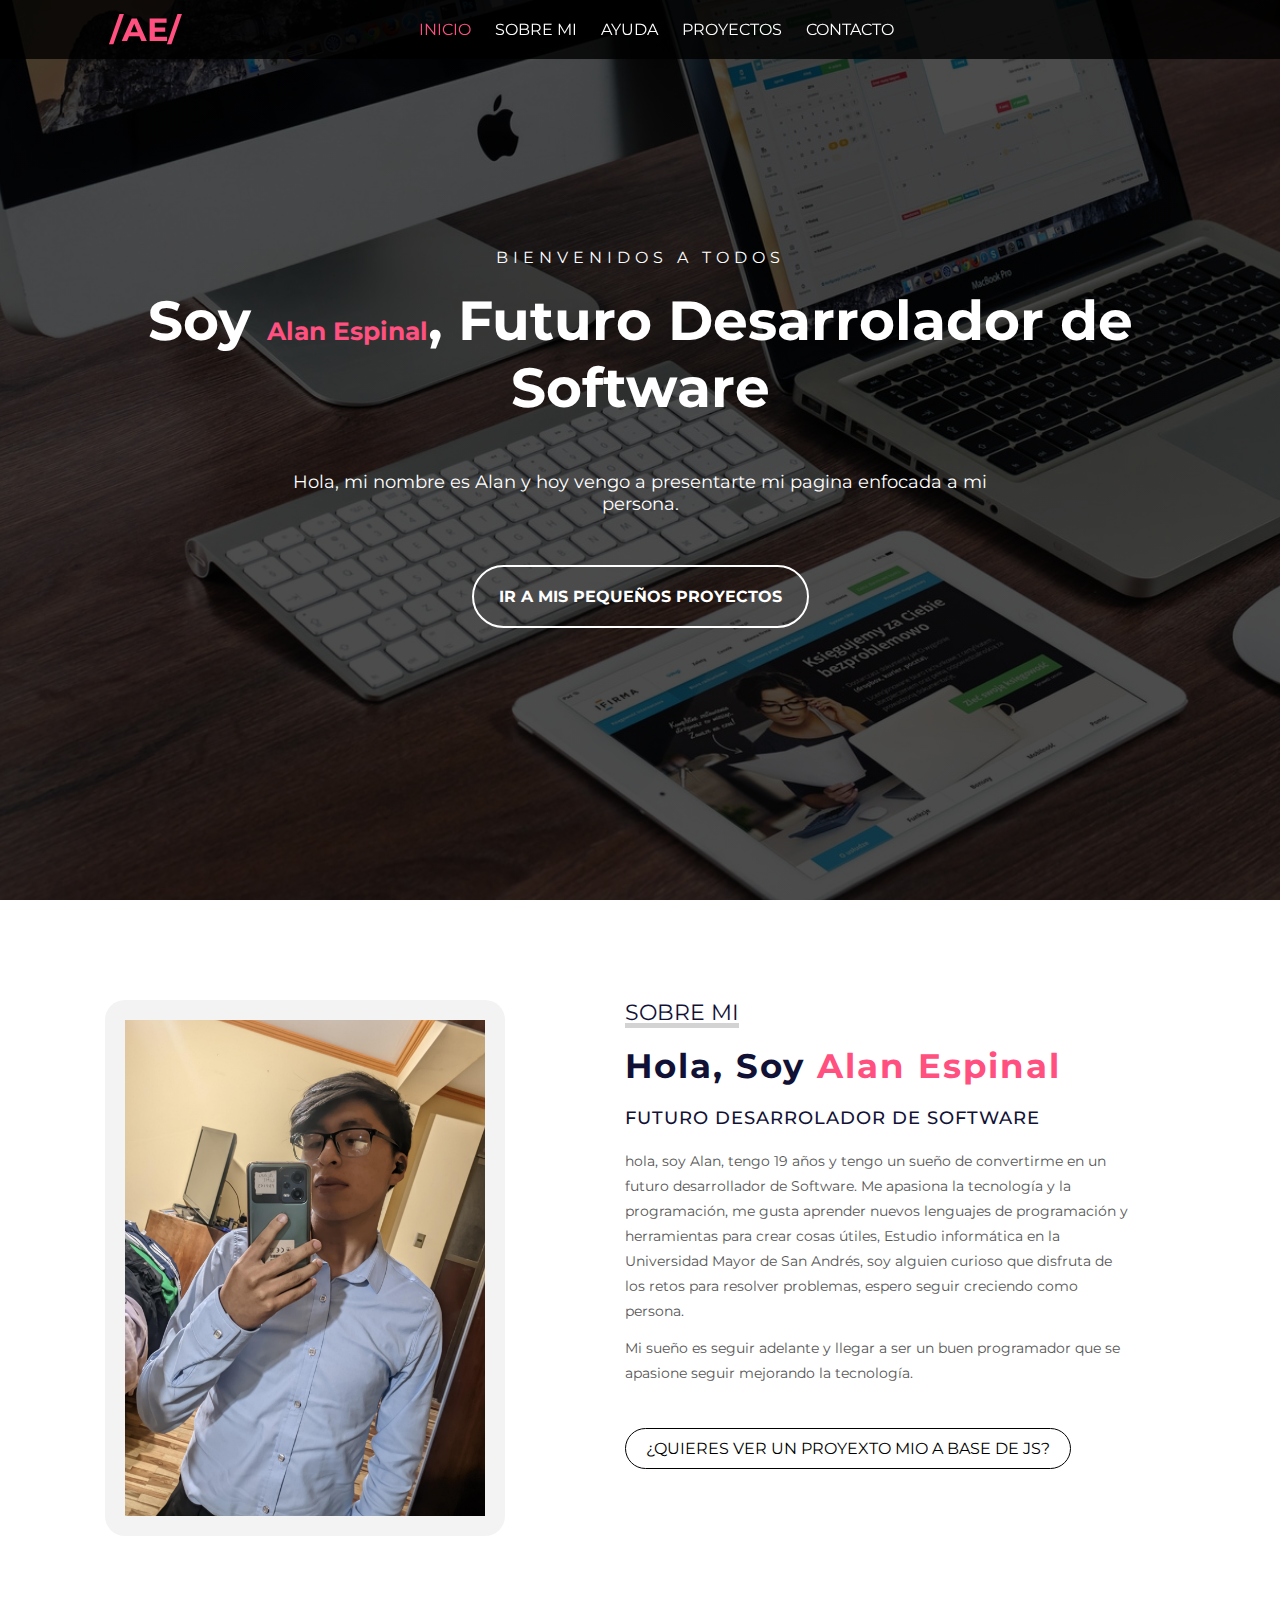
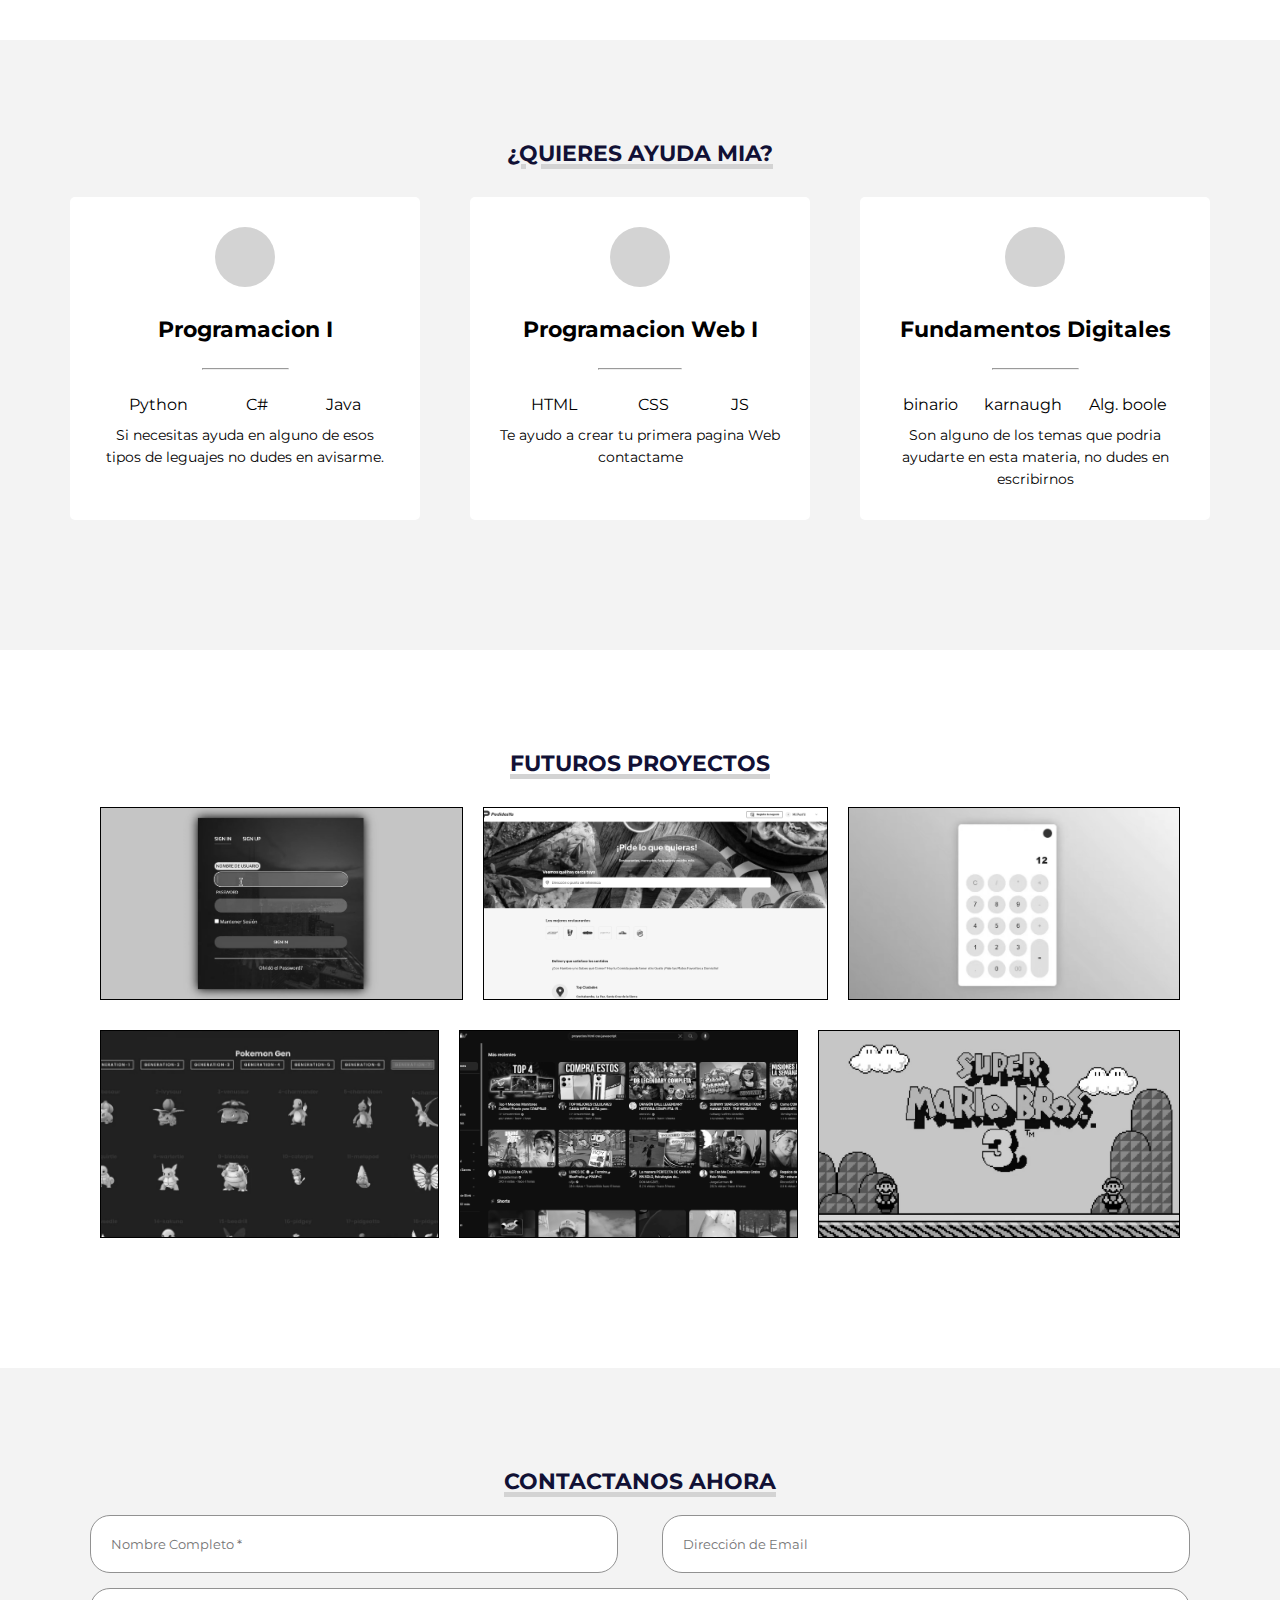
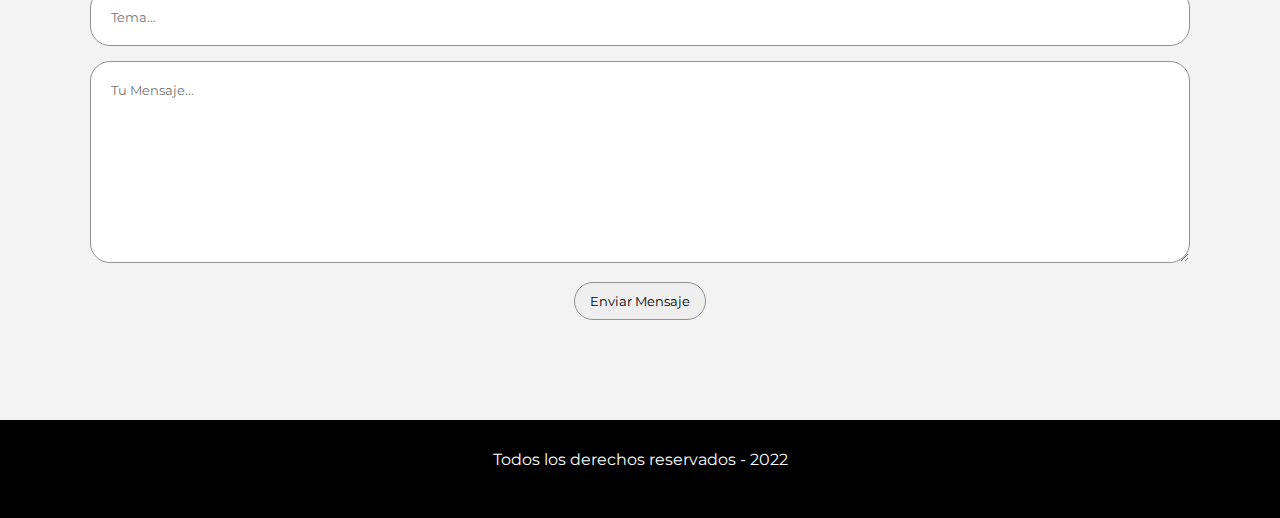
<file: index.html>
<!DOCTYPE html>
<html lang="es">
  <head>
    <meta charset="UTF-8" />
    <meta http-equiv="X-UA-Compatible" content="IE=edge" />
    <meta
      name="viewport"
      content="width=device-width, initial-scale=1.0 user-scalable=no"
    />
    <link
      rel="stylesheet"
      href="https://cdnjs.cloudflare.com/ajax/libs/font-awesome/6.1.1/css/all.min.css"
      integrity="sha512-KfkfwYDsLkIlwQp6LFnl8zNdLGxu9YAA1QvwINks4PhcElQSvqcyVLLD9aMhXd13uQjoXtEKNosOWaZqXgel0g=="
      crossorigin="anonymous"
      referrerpolicy="no-referrer"
    />
    <link rel="stylesheet" href="estilo.css" />
    <title>AE futuro desarrolador</title>
  </head>

  <body>
    <!-- CABEZA CENTRAL -->
    <section id="inicio">
      <div class="contenido">
        <header>
          <div class="contenido-header">
            <h1>/AE/</h1>
            <nav id="nav" class="">
              <ul id="links">
                <li>
                  <a
                    href="#inicio"
                    class="seleccionado"
                    onclick="seleccionar(this)"
                    >INICIO</a
                  >
                </li>
                <li>
                  <a href="#sobremi" onclick="seleccionar(this)">SOBRE MI</a>
                </li>
                <li>
                  <a href="#servicios" onclick="seleccionar(this)">AYUDA</a>
                </li>
                <li>
                  <a href="#portfolio" onclick="seleccionar(this)">PROYECTOS</a>
                </li>
                <li>
                  <a href="#contacto" onclick="seleccionar(this)">CONTACTO</a>
                </li>
              </ul>
            </nav>

            <!-- CABEZA IZQUIERDA -->
            <div id="icono-nav" onclick="responsiveMenu()">
              <i class="fa-solid fa-bars"></i>
            </div>

            <div class="redes">
              <a href="https://www.youtube.com/channel/UCAjaXNTOcDZWOgLt8hSEveA"
                ><i class="fa-brands fa-youtube"></i
              ></a>
              <a href="https://www.facebook.com/alanleonardo.espinalalvarez"
                ><i class="fa-brands fa-facebook"></i
              ></a>
              <a href="https://www.instagram.com/leo_espinal_0/"
                ><i class="fa-brands fa-instagram-square"></i
              ></a>
            </div>
          </div>
        </header>
        <div class="presentacion">
          <p class="bienvenida">Bienvenidos A Todos</p>
          <h2>
            Soy <span>Alan Espinal</span>, Futuro Desarrolador de Software
          </h2>
          <p class="descripcion">
            Hola, mi nombre es Alan y hoy vengo a presentarte mi pagina enfocada
            a mi persona.
          </p>
          <a href="#portfolio">Ir a Mis Pequeños Proyectos</a>
        </div>
      </div>
    </section>

    <!-- PARTE DE MI -->
    <section id="sobremi">
      <div class="contenedor-foto">
        <img src="img/yo.jpg" alt="mi persona" />
      </div>
      <div class="sobremi">
        <p class="titulo-seccion">Sobre Mi</p>
        <h2>Hola, Soy <span>Alan Espinal</span></h2>
        <h3>Futuro Desarrolador de Software</h3>
        <p>
          hola, soy Alan, tengo 19 años y tengo un sueño de convertirme en un
          futuro desarrollador de Software. Me apasiona la tecnología y la
          programación, me gusta aprender nuevos lenguajes de programación y
          herramientas para crear cosas útiles, Estudio informática en la
          Universidad Mayor de San Andrés, soy alguien curioso que disfruta de
          los retos para resolver problemas, espero seguir creciendo como
          persona.
        </p>
        <p>
          Mi sueño es seguir adelante y llegar a ser un buen programador que se
          apasione seguir mejorando la tecnología.
        </p>
        <a
          href="calculadora/calculadora.html"
          >¿QUIERES VER UN PROYEXTO MIO A BASE DE JS?</a>
      </div>
    </section>

    <!-- PARTE DE AYUDA -->
    <section id="servicios">
      <h3 class="titulo-seccion">¿QUIERES AYUDA MIA?</h3>
      <div class="fila">
        <div class="servicio">
          <span class="icono"> <i class="fa-solid fa-code"></i></span>
          <h4>Programacion I</h4>
          <hr />
          <ul class="servicios-tag">
            <li>Python</li>
            <li>C#</li>
            <li>Java</li>
          </ul>
          <p>
            Si necesitas ayuda en alguno de esos tipos de leguajes no dudes en avisarme.
          </p>
        </div>
        <div class="servicio">
          <span class="icono"><i class="fa-solid fa-file-code"></i></span>
          <h4>Programacion Web I</h4>
          <hr />
          <ul class="servicios-tag">
            <li>HTML</li>
            <li>CSS</li>
            <li>JS</li>
          </ul>
          <p>
            Te ayudo a crear tu primera pagina Web<br>contactame
          </p>
        </div>
        <div class="servicio">
          <span class="icono"><i class="fa-solid fa-arrow-trend-up"></i></span>
          <h4>Fundamentos Digitales</h4>
          <hr />
          <ul class="servicios-tag">
            <li>binario</li>
            <li>karnaugh</li>
            <li>Alg. boole</li>
          </ul>
          <p>
            Son alguno de los temas que podria ayudarte en esta materia, no dudes en escribirnos
          </p>
        </div>
      </div>
    </section>

    <!-- PARTE DE MIS PROYECTOS -->
    <section id="portfolio">
      <h3 class="titulo-seccion">Futuros Proyectos</h3>
      <div class="fila">
        <div class="proyecto">
          <div class="overlay"></div>
          <img src="img/proyecto1.png" alt="" />
          <div class="info">
            <h4>Pantalla de Login con Js</h4>
            <p>hecho para javasrip</p>
          </div>
        </div>
        <div class="proyecto">
          <div class="overlay"></div>
          <img src="img/proyecto2.png" alt="" />
          <div class="info">
            <h4>Tienda Virtual Funcional</h4>
            <p>Pagina de una tienda virtual (HTML,CSS,JS)</p>
          </div>
        </div>
        <div class="proyecto">
          <div class="overlay"></div>
          <img src="img/proyecto3.png" alt="" />
          <div class="info">
            <h4>Calculadora de Bases</h4>
            <p>Con cualquier lenguaje hacer una Calculadora de bases</p>
          </div>
        </div>
      </div>
      <div class="fila">
        <div class="proyecto">
          <div class="overlay"></div>
          <img src="img/proyecto4.png" alt="" />
          <div class="info">
            <h4>Pokedex</h4>
            <p>A base de HTML, crear toda una pokedex con toda informacion</p>
          </div>
        </div>
        <div class="proyecto">
          <div class="overlay"></div>
          <img src="img/proyecto5.png" alt="" />
          <div class="info">
            <h4>Copia de Youtube</h4>
            <p>A base de mi conocimiento crear una pagina identica a Youtube</p>
          </div>
        </div>
        <div class="proyecto">
          <div class="overlay"></div>
          <img src="img/proyecto6.jpg" alt="" />
          <div class="info">
            <h4>Un Juego Retro</h4>
            <p>En cualquier lenguaje crear un juego</p>
          </div>
        </div>
      </div>
    </section>

    <!-- PARTE DE CONTACTO -->
    <section id="contacto">
      <h3 class="titulo-seccion">Contactanos ahora</h3>
      <div class="contenedor-form">
        <form action="">
          <div class="fila mitad">
            <input
              type="text"
              placeholder="Nombre Completo *"
              class="input-mitad"
            />
            <input
              type="email"
              placeholder="Dirección de Email"
              class="input-mitad"
            />
          </div>
          <div class="fila">
            <input type="text" placeholder="Tema..." class="input-full" />
          </div>
          <div class="fila">
            <textarea
              name=""
              id=""
              cols="30"
              rows="10"
              placeholder="Tu Mensaje..."
              class="input-full"
            ></textarea>
          </div>

          <input type="submit" value="Enviar Mensaje" class="btn-enviar" />
        </form>
      </div>
    </section>

    <!-- PARTE DE CONTACTO -->
    <footer>
      <p>Todos los derechos reservados - 2022</p>
      <div class="redes">
        <a href="https://www.youtube.com/channel/UCAjaXNTOcDZWOgLt8hSEveA"><i class="fa-brands fa-youtube"></i></a>
        <a href="https://www.facebook.com/alanleonardo.espinalalvarez"><i class="fa-brands fa-facebook"></i></a>
        <a href="https://www.instagram.com/leo_espinal_0/"><i class="fa-brands fa-instagram-square"></i></a>
      </div>
    </footer>

    <script src="script.js"></script>
  </body>
</html>
</file>
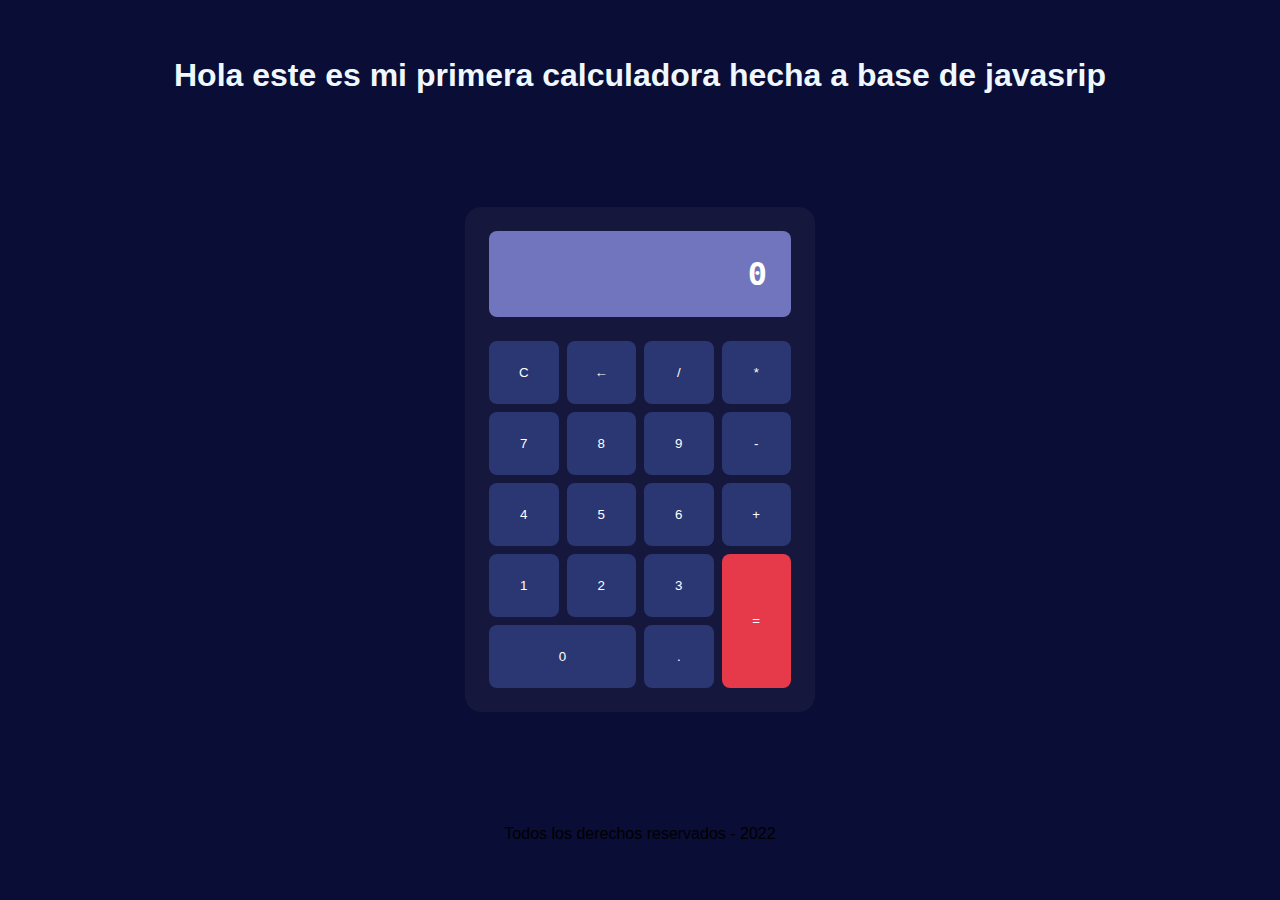
<file: calculadora/calculadora.html>
<!DOCTYPE html>
<html lang="es">
<head>
    <meta charset="UTF-8">
    <meta http-equiv="X-UA-Compatible" content="IE=edge">
    <meta name="viewport" content="width=device-width, initial-scale=1.0">
    <title>Calculadora</title>
    <link rel="stylesheet" href="./css/main.css">
</head>
<body>
    <center><h1 class="titulo">Hola este es mi primera calculadora hecha a base de javasrip</h1></center>

    <div class="calculadora">

        <div class="pantalla">0</div>

        <button id="c" class="btn">C</button>
        <button id="borrar" class="btn">←</button>
        <button class="btn">/</button>
        <button class="btn">*</button>
        <button class="btn">7</button>
        <button class="btn">8</button>
        <button class="btn">9</button>
        <button class="btn">-</button>
        <button class="btn">4</button>
        <button class="btn">5</button>
        <button class="btn">6</button>
        <button class="btn">+</button>
        <button class="btn">1</button>
        <button class="btn">2</button>
        <button class="btn">3</button>
        <button id="igual" class="btn">=</button>
        <button id="cero" class="btn">0</button>
        <button class="btn">.</button>
    </div>

    <footer>
        <p>Todos los derechos reservados - 2022</p>
        <div class="redes">
          <a href="https://www.youtube.com/channel/UCAjaXNTOcDZWOgLt8hSEveA"><i class="fa-brands fa-youtube"></i></a>
          <a href="https://www.facebook.com/alanleonardo.espinalalvarez"><i class="fa-brands fa-facebook"></i></a>
          <a href="https://www.instagram.com/leo_espinal_0/"><i class="fa-brands fa-instagram-square"></i></a>
        </div>
      </footer>

    
    <script src="./js/main.js"></script>
</body>
</html>
</file>
<file: estilo.css>
@import url('https://fonts.googleapis.com/css2?family=Montserrat:wght@200;300;400;500;600&display=swap');
        * {
            margin: 0;
            padding: 0;
            box-sizing: border-box;
            font-family: 'Montserrat';
        }
        
        html {
            scroll-behavior: smooth;
        }
        
        /* PARTE INICIO-HEAD */
        
        
        #inicio {
            background: linear-gradient( rgba(0, 0, 0, .7), rgba(0, 0, 0, .7)), url("img/fondo-inicio.jpg");
            background-size: cover;
            background-position: center center;
            height: 100vh;
        }
        
        #inicio .contenido header {
            background-color: rgba(0, 0, 0, .8);
            position: fixed;
            width: 100%;
            z-index: 100;
            top: 0;
        }
        
        #inicio .contenido header .contenido-header {
            max-width: 1100px;
            margin: auto;
            display: flex;
            justify-content: space-between;
            align-items: center;
            padding: 10px 20px;
        }
        
        #inicio .contenido header .contenido-header h1 {
            text-align: center;
            color: #ff5080;
        }
        
        #inicio .contenido header .contenido-header nav ul {
            list-style: none;
            display: flex;
            align-items: center;
        }
        
        #inicio .contenido header .contenido-header nav ul li a {
            text-decoration: none;
            color: #fff;
            margin: 0 12px;
            font-weight: 400;
            transition: .5s;
        }
        
        #inicio .contenido header .contenido-header nav ul li a:hover {
            color: #ff5080;
        }
        
        #inicio .contenido header .contenido-header .redes a {
            text-decoration: none;
            color: #fff;
            display: inline-block;
            margin-left: 10px;
            transition: .5s;
        }
        
        #inicio .contenido header .contenido-header .redes a:hover {
            color: #ff5080;
        }
        
        #inicio .contenido header .contenido-header .seleccionado {
            color: #ff5080;
        }
        
        #inicio .contenido .presentacion {
            max-width: 1100px;
            height: 100vh;
            margin: auto;
            color: #fff;
            display: flex;
            flex-direction: column;
            align-items: center;
            justify-content: center;
        }
        
        #inicio .contenido .presentacion .bienvenida {
            font-size: 16px;
            margin-bottom: 20px;
            text-transform: uppercase;
            letter-spacing: 5px;
        }
        
        #inicio .contenido .presentacion h2 {
            font-size: 55px;
            margin-bottom: 25px;
            text-align: center;
        }
        
        #inicio .contenido .presentacion h2 span {
            font-size: 25px;
            color: #ff5080;
        }
        
        #inicio .contenido .presentacion .descripcion {
            max-width: 700px;
            margin: 25px auto;
            font-size: 18px;
            text-align: center;
        }
        
        #inicio .contenido .presentacion a {
            text-decoration: none;
            display: inline-block;
            margin: 25px;
            padding: 20px 25px;
            border: 2px solid #fff;
            border-radius: 50px;
            color: #fff;
            font-weight: bold;
            text-transform: uppercase;
            transition: .5s;
        }
        
        #inicio .contenido .presentacion a:hover {
            background-color: #ff5080;
        }
        
        #icono-nav {
            color: #fff;
            display: none;
        }
        
        /* PARTE DE MI  */
        
        
        #sobremi {
            max-width: 1100px;
            margin: auto;
            padding: 100px 15px;
            color: #111135;
            display: flex;
        }
        
        #sobremi .contenedor-foto {
            max-width: 400px;
            margin-right: 80px;
        }
        
        #sobremi .contenedor-foto img {
            padding: 20px;
            width: 100%;
            border-radius: 20px;
            background-color: #f3f3f3;
        }
        
        #sobremi .sobremi {
            margin: 0 40px;
        }
        
        #sobremi .sobremi .titulo-seccion {
            font-size: 22px;
            text-transform: uppercase;
            color: #111135;
            text-decoration: underline;
            text-decoration-color: #d3d3d3;
            text-decoration-thickness: 5px;
        }
        
        #sobremi .sobremi h2 {
            font-size: 34px;
            font-weight: bold;
            margin: 20px 0;
            letter-spacing: 2px;
        }
        
        #sobremi .sobremi h2 span {
            color: #ff5080;
        }
        
        #sobremi .sobremi h3 {
            font-size: 18px;
            font-weight: 500;
            text-transform: uppercase;
            margin-bottom: 20px;
            letter-spacing: 1px;
        }
        
        #sobremi .sobremi p {
            font-size: 14px;
            line-height: 25px;
            color: #565656;
            margin-bottom: 12px;
        }
        
        #sobremi .sobremi a {
            display: inline-block;
            text-decoration: none;
            color: #000;
            border-radius: 30px;
            border: 1px solid #000;
            padding: 10px 20px;
            margin-top: 30px;
            transition: .5s;
        }
        
        #sobremi .sobremi a:hover {
            background-color: #ff5080;
            color: #fff;
        }
        
        /* PARTE DE MI AYUDA */
        
        
        #servicios {
            padding: 100px 15px;
            text-align: center;
            background-color: #f3f3f3;
        }
        
        #servicios .titulo-seccion {
            text-align: center;
            font-size: 22px;
            text-transform: uppercase;
            color: #111135;
            text-decoration: underline;
            text-decoration-color: #d3d3d3;
            text-decoration-thickness: 5px;
        }
        
        #servicios .fila {
            display: flex;
            justify-content: space-between;
            max-width: 1150px;
            margin: 30px auto;
        }
        
        #servicios .fila .servicio {
            max-width: 350px;
            background-color: #fff;
            padding: 30px;
            margin: 0 5px;
            border-radius: 5px;
            transition: .5s;
        }
        
        #servicios .fila .servicio:hover {
            box-shadow: 5px 5px 10px #565656, -5px -5px 10px #8a8a8a;
        }
        
        #servicios .fila .servicio .icono {
            display: inline-block;
            width: 60px;
            height: 60px;
            border-radius: 50%;
            background-color: #d3d3d3;
            padding: 20px;
            margin-bottom: 25px;
        }
        
        #servicios .fila .servicio h4 {
            font-size: 22px;
            margin-bottom: 25px;
        }
        
        #servicios .fila .servicio hr {
            width: 30%;
            margin: auto;
            color: #000;
            margin-bottom: 25px;
        }
        
        #servicios .fila .servicio ul {
            list-style: none;
            display: flex;
            justify-content: space-around;
            margin-bottom: 10px;
        }
        
        #servicios .fila .servicio p {
            font-size: 14px;
            line-height: 22px;
        }
        /* *********************/
     
        @keyframes progreso1 {
            0% {
                width: 0;
            }
            100% {
                width: 95%;
            }
        }
        
        @keyframes progreso2 {
            0% {
                width: 0;
            }
            100% {
                width: 90%;
            }
        }
        
        @keyframes progreso3 {
            0% {
                width: 0;
            }
            100% {
                width: 90%;
            }
        }
        
        @keyframes progreso4 {
            0% {
                width: 0;
            }
            100% {
                width: 85%;
            }
        }
       
        /* PARTE DE MI AYUDA */
        
        
        #portfolio {
            max-width: 1100px;
            padding: 100px 0;
            margin: auto;
        }
        
        #portfolio .titulo-seccion {
            text-align: center;
            font-size: 22px;
            text-transform: uppercase;
            color: #111135;
            text-decoration: underline;
            text-decoration-color: #d3d3d3;
            text-decoration-thickness: 5px;
        }
        
        #portfolio .fila {
            display: flex;
            justify-content: space-between;
            margin: 30px 0;
        }
        
        #portfolio .fila .proyecto {
            max-width: 450px;
            border: 1px solid #000;
            margin: 0 10px;
            position: relative;
            overflow: hidden;
        }
        
        #portfolio .fila .proyecto img {
            width: 100%;
            height: 100%;
            ;
            filter: grayscale(1);
            object-fit: cover;
            transition: .5s;
        }
        
        #portfolio .fila .proyecto:hover img {
            filter: grayscale(0);
        }
        
        #portfolio .fila .proyecto .info {
            position: absolute;
            left: 0px;
            background-color: rgba(0, 0, 0, 0.8);
            color: #ff5080;
            width: 100%;
            padding: 10px;
            opacity: 0;
            bottom: -40px;
            transition: .5s;
        }
        
        #portfolio .fila .proyecto:hover .info {
            opacity: 1;
            bottom: 0;
        }
        
        /* PARTE DE CONTACTO */
       
        
        #contacto {
            padding: 100px 15px;
            background-color: #f3f3f3;
        }
        
        #contacto .titulo-seccion {
            margin-bottom: 20px;
        }
        
        #contacto .contenedor-form {
            max-width: 1100px;
            margin: auto;
        }
        
        #contacto .contenedor-form .fila {
            margin-bottom: 15px;
        }
        
        #contacto .contenedor-form .mitad {
            display: flex;
            justify-content: space-between;
        }
        
        #contacto .contenedor-form input,
        #contacto .contenedor-form textarea {
            padding: 20px;
            border-radius: 20px;
            border: none;
            border: 1px solid #919191;
        }
        
        #contacto .contenedor-form .mitad input {
            width: 48%;
        }
        
        #contacto .contenedor-form .input-full {
            width: 100%;
        }
        
        #contacto .titulo-seccion {
            text-align: center;
            font-size: 22px;
            text-transform: uppercase;
            color: #111135;
            text-decoration: underline;
            text-decoration-color: #d3d3d3;
            text-decoration-thickness: 5px;
        }
        
        #contacto .btn-enviar {
            display: block;
            margin: auto;
            cursor: pointer;
            transition: .5s;
            padding: 10px 15px !important;
        }
        
        #contacto .btn-enviar:hover {
            background-color: #ff5080;
            color: #fff;
        }
        
        /* PARTE DE DERECHOS XD */
        
        
        footer {
            background-color: #000;
            color: #fff;
            text-align: center;
            padding: 30px 0;
        }
        
        footer a {
            text-decoration: none;
            color: #fff;
            display: inline-block;
            margin: 5px;
            font-size: 26px;
        }

        /* VINCULAR CON DIFERENTES DISPOSITIVOS */
        
        
        @media screen and (max-width: 800px) {
            .redes {
                display: none;
            }
            nav {
                display: none;
            }
            nav.responsive {
                display: block;
                background-color: rgba(0, 0, 0, .8);
                width: 100%;
                position: absolute;
                top: 48px;
                left: 0;
                padding: 10px 0;
            }
            nav.responsive ul {
                display: block !important;
                text-align: center;
            }
            nav.responsive ul li {
                margin: 5px 0;
            }
            #icono-nav {
                display: block;
            }
            #inicio .contenido .presentacion h2 {
                font-size: 40px;
            }
            /* seccion SOBRE MI */
            #sobremi {
                padding: 50px 0;
                display: block;
            }
            #sobremi .contenedor-foto {
                max-width: 200px;
                margin: auto;
            }
            #sobremi .contenedor-foto img {
                padding: 8px;
            }
            #sobremi .sobremi .titulo-seccion {
                text-align: center;
            }
            #sobremi .sobremi h2 {
                font-size: 25px;
                text-align: center;
            }
            /* seccion MIS SERVICIOS */
            #servicios {
                padding: 50px 15px;
            }
            #servicios .fila {
                display: block;
            }
            #servicios .fila .servicio {
                margin: 10px auto;
            }
            /* seccion PORTFOLIO */
            #portfolio {
                padding: 50px 0;
            }
            #portfolio .fila {
                display: block;
            }
            #portfolio .fila .proyecto {
                margin: 10px auto;
            }
            /* seccion CONTACTO */
            #contacto {
                padding: 50px 15px;
            }
            #contacto .contenedor-form .mitad {
                margin-bottom: 15px;
                display: block;
            }
            #contacto .contenedor-form .mitad input {
                width: 100%;
                margin-bottom: 15px;
            }
        }
</file>
<file: calculadora/css/main.css>
* {
    margin: 0;
    padding: 0;
    box-sizing: border-box;
    font-family: sans-serif;
}

body {
    min-height: 100vh;
    background-color: #0a0d36;
    display: grid;
    place-items: center;
}

.titulo{
    color: aliceblue;
}

.calculadora {
    background-color: #15173c;
    color: white;
    width: 350px;
    max-width: 100%;
    padding: 1.5rem;
    border-radius: 1rem;
    display: grid;
    grid-template-columns: repeat(4, 1fr);
    gap: .5rem;
}

.pantalla {
    grid-column: 1 / -1;
    background-color: #7075bd;
    padding: 1.5rem;
    font-size: 2rem;
    text-align: right;
    border-radius: .5rem;
    margin-bottom: 1rem;
    font-family: monospace;
    font-weight: 600;
}

.btn {
    background-color: #2b3772;;
    color: white;
    border: 0;
    padding: 1.5rem .5rem;
    display: flex;
    justify-content: center;
    align-items: center;
    border-radius: .5rem;
    cursor: pointer;
}

.btn:hover {
    background-color: #02063a;
}

#cero {
    grid-column: span 2;
}

#igual {
    grid-row: span 2;
    background-color: #e6394a;
}

#igual:hover {
    background-color: #e65766;
}
</file>
